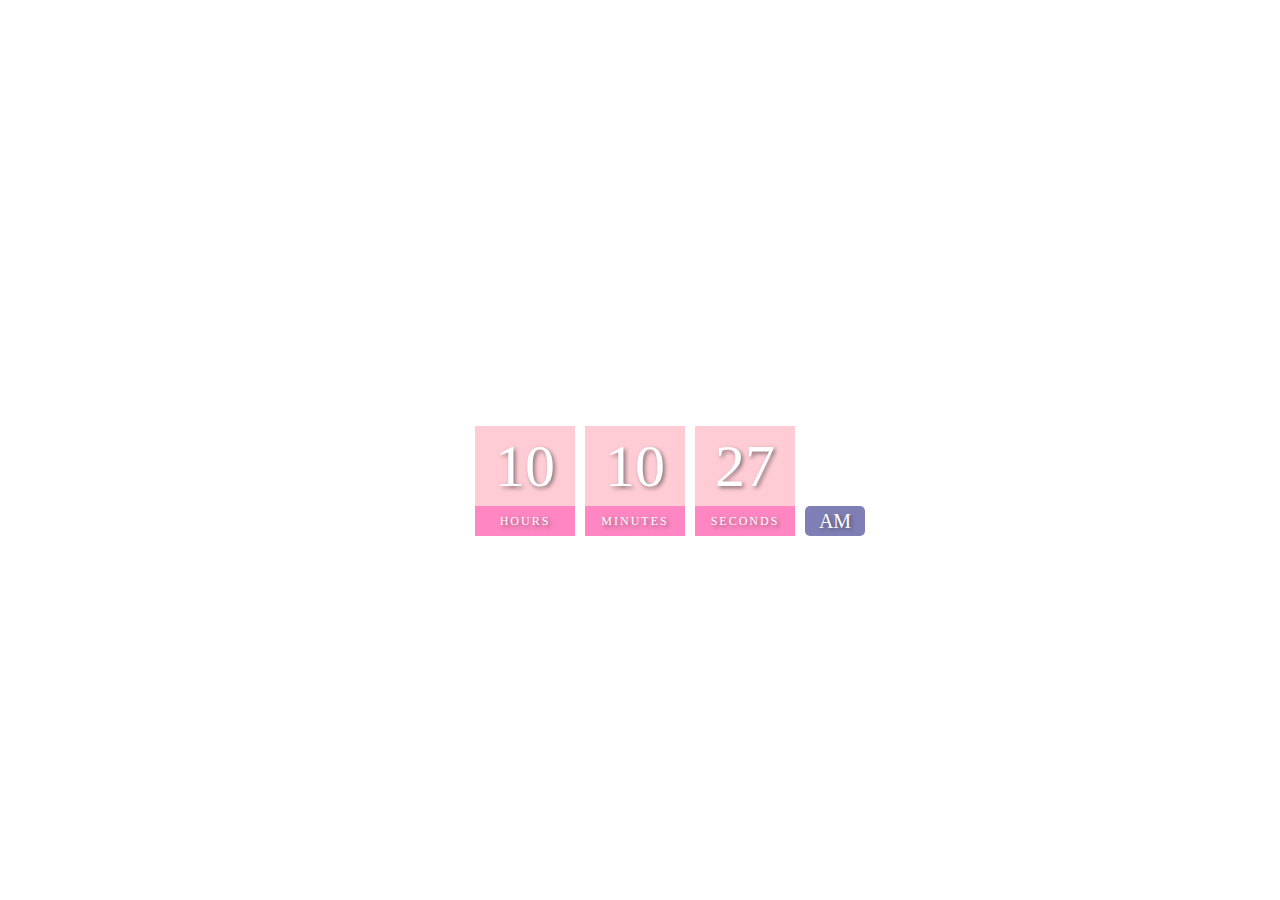
<file: Digital-clock/index.html>
<!DOCTYPE html>
<html lang="en">
  <head>
    <meta charset="UTF-8" />
    <meta http-equiv="X-UA-Compatible" content="IE=edge" />
    <meta name="viewport" content="width=device-width, initial-scale=1.0" />
    <link rel="stylesheet" href="style.css" />
    <title>Digital Clock</title>
  </head>
  <body>
    <h2>DIGITAL CLOCK</h2>
    <div class="clock">
      <div>
        <span id="hour">00</span>
        <span class="text">Hours</span>
      </div>
      <div>
        <span id="minutes">00</span>
        <span class="text">Minutes</span>
      </div>
      <div>
        <span id="seconds">00</span>
        <span class="text">SECONDS</span>
      </div>
      <div>
        <span id="ampm">A.M</span>
      </div>
    </div>
    <script src="app.js"></script>
  </body>
</html>
</file>
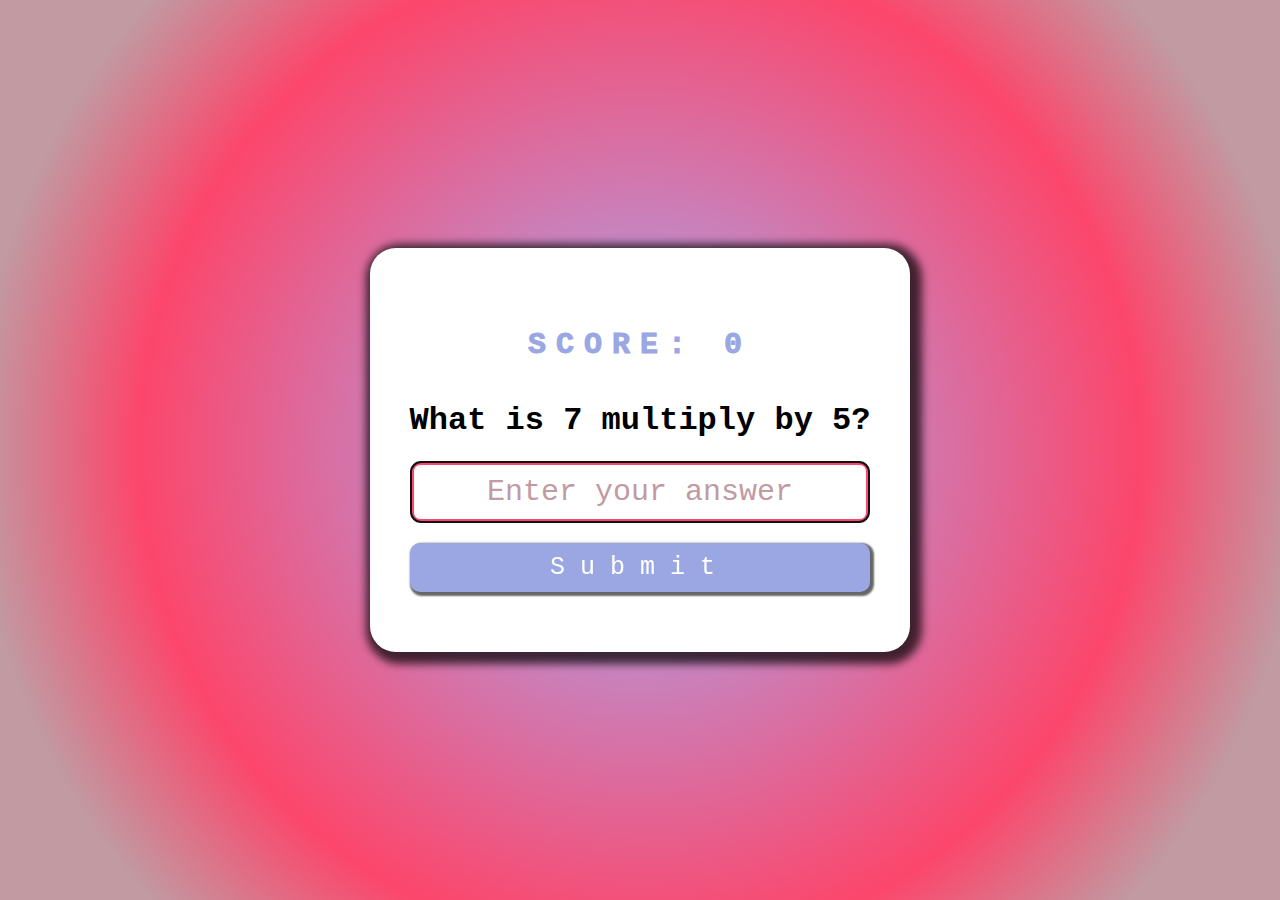
<file: multiplication-app/index.html>
<!DOCTYPE html>
<html lang="en">
  <head>
    <meta charset="UTF-8" />
    <meta http-equiv="X-UA-Compatible" content="IE=edge" />
    <meta name="viewport" content="width=device-width, initial-scale=1.0" />
    <title>Multiplication App</title>
    <link rel="stylesheet" href="style.css" />
  </head>
  <body>
    <form class="form" id="form">
      <h4 class="score" id="score">score: 0 👏</h4>
      <h1 id="question">What is 1 multiply by 1?</h1>
      <input
        type="text"
        class="input"
        id="input"
        placeholder="Enter your answer"
        autofocus
        autocomplete="off"
      />
      <button type="submit" class="btn">Submit</button>
    </form>
    <script src="app.js"></script>
  </body>
</html>
</file>
<file: Digital-clock/style.css>
body {
  margin: 0;
  display: flex;
  flex-direction: column;
  align-items: center;
  height: 100vh;
  justify-content: center;
  background: url("https://images.unsplash.com/photo-1475924156734-496f6cac6ec1?ixlib=rb-1.2.1&ixid=MnwxMjA3fDB8MHxwaG90by1wYWdlfHx8fGVufDB8fHx8&auto=format&fit=crop&w=1170&q=80");
  background-size: cover;
  overflow: hidden;
}
h2 {
  text-transform: uppercase;
  letter-spacing: 12px;
  font-size: 22px;
  text-align: center;
  color: white;
}
.clock {
  display: flex;
}
.clock div {
  margin: 5px;
  position: relative;
}
.clock span {
  width: 100px;
  height: 80px;
  background-color: pink;
  opacity: 0.8;
  color: white;
  display: flex;
  align-items: center;
  justify-content: center;
  font-size: 60px;
  text-shadow: 2px 2px 4px rgba(0, 0, 0, 0.6);
  opacity: 0.8;
}
.clock .text {
  height: 30px;
  font-size: 12px;
  text-transform: uppercase;
  letter-spacing: 2px;
  background-color: hotpink;
}
.clock #ampm {
  bottom: 0;
  position: absolute;
  width: 60px;
  height: 30px;
  font-size: 20px;
  background-color: rgb(96, 96, 164);
  border-radius: 5px;
}
</file>
<file: multiplication-app/style.css>
* {
  font-family: "Courier New", Courier, monospace;
}
body {
  margin: 0;
  display: flex;
  justify-content: center;
  height: 100vh;
  align-items: center;
  text-align: center;
  background: rgb(161, 176, 251);
  background: radial-gradient(
    circle,
    rgba(161, 176, 251, 1) 1%,
    rgba(252, 70, 107, 1) 64%,
    rgba(193, 154, 162, 1) 85%
  );
}
.form {
  background-color: white;
  padding: 40px;
  box-shadow: 4px 4px 8px 8px rgba(0, 0, 0, 0.7);
  border-radius: 26px;
  margin: 10px;
  border: none;
}

.input {
  display: block;
  width: 100%;
  border-radius: 10px;
  box-sizing: border-box;
  text-align: center;
  padding: 10px;
  border: solid 4px rgb(252, 70, 107, 1);
  color: rgb(252, 70, 107, 1);
  font-size: 30px;
}
.input::placeholder {
  color: rgba(193, 154, 162, 1);
}

.btn {
  background-color: rgb(155, 167, 226);
  border: none;
  padding: 10px;
  border-radius: 10px;
  display: block;
  width: 100%;
  font-size: 25px;
  margin: 20px 0;
  box-shadow: 2px 2px 2px 2px rgba(0, 0, 0, 0.6);
  cursor: pointer;
  color: white;
  letter-spacing: 15px;
}
.btn:hover {
  filter: brightness(0.9); /* butonun üzerine gelince oluşan parlaklık*/
}
.score {
  color: rgb(155, 167, 226);
  text-align: center;
  font-size: 30px;
  letter-spacing: 10px;
  text-transform: uppercase;
  font-weight: 1000;
}
</file>
